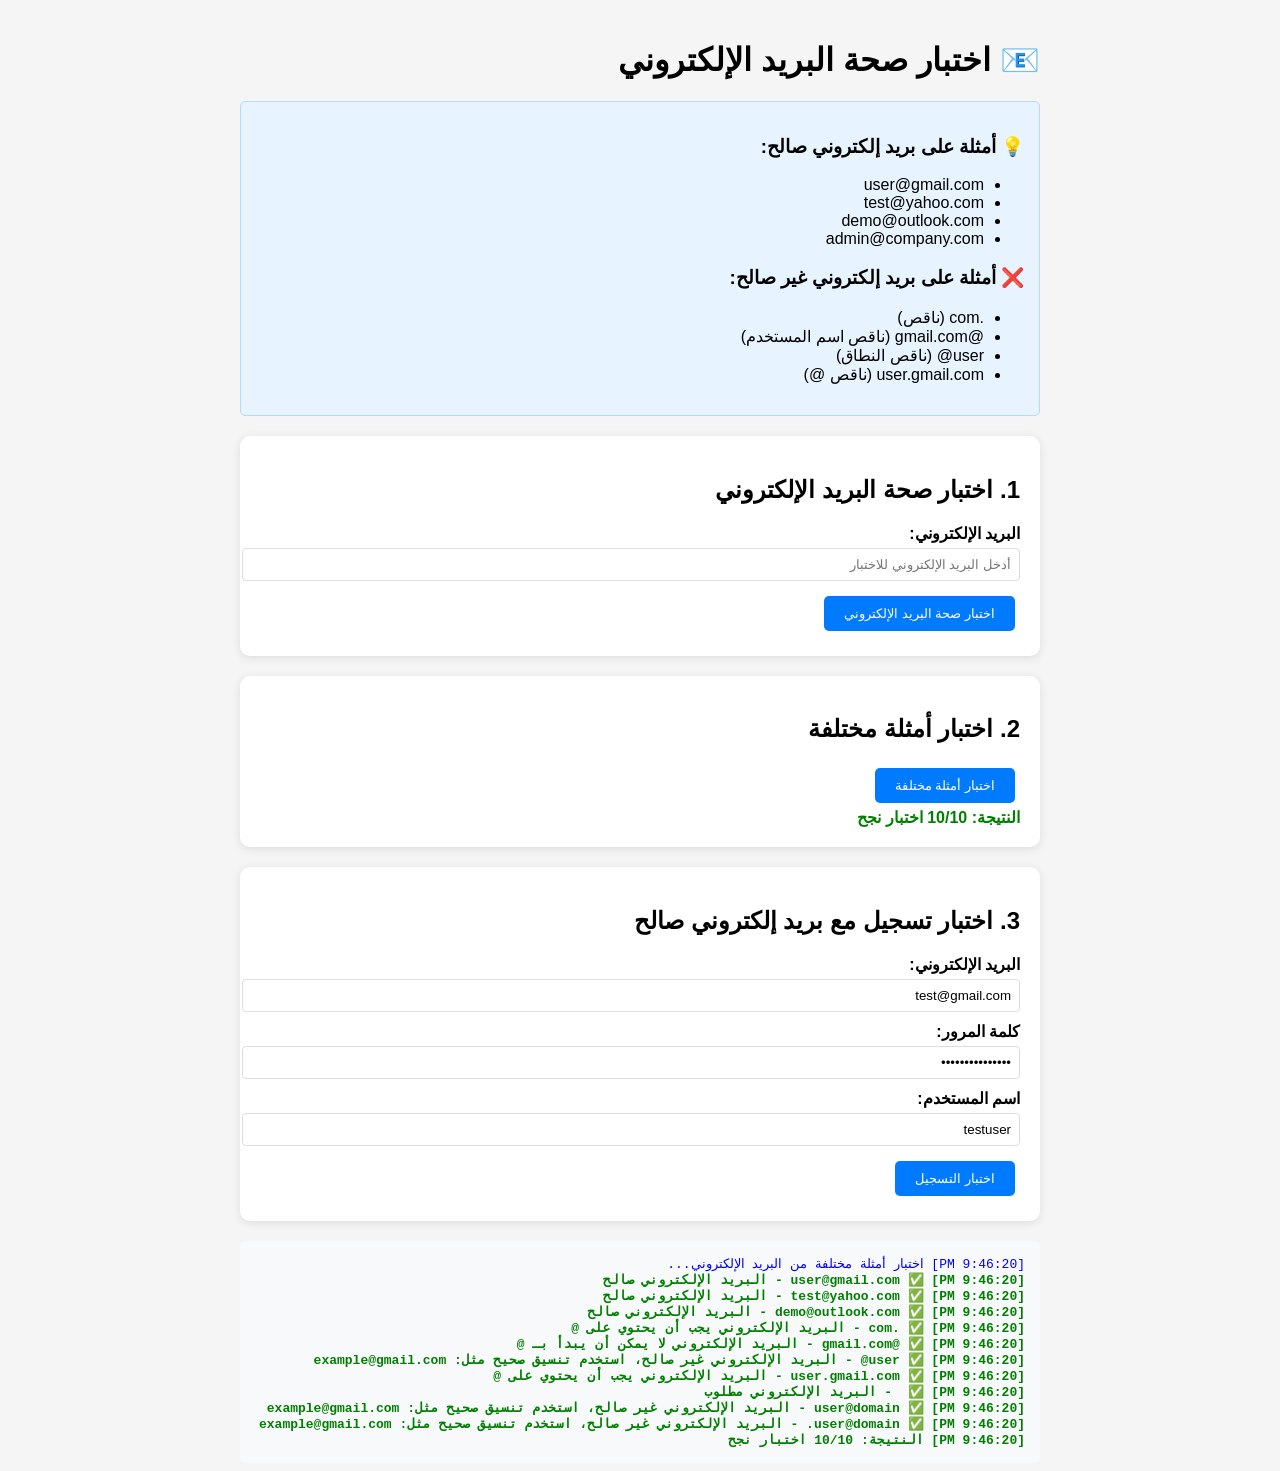
<file: test_email_validation.html>
<!DOCTYPE html>
<html lang="ar" dir="rtl">
<head>
    <meta charset="UTF-8">
    <meta name="viewport" content="width=device-width, initial-scale=1.0">
    <title>اختبار صحة البريد الإلكتروني</title>
    <style>
        body {
            font-family: Arial, sans-serif;
            max-width: 800px;
            margin: 0 auto;
            padding: 20px;
            background: #f5f5f5;
        }
        .test-section {
            background: white;
            padding: 20px;
            margin: 20px 0;
            border-radius: 10px;
            box-shadow: 0 2px 10px rgba(0,0,0,0.1);
        }
        .success { color: green; font-weight: bold; }
        .error { color: red; font-weight: bold; }
        .info { color: blue; }
        .form-group {
            margin: 10px 0;
        }
        .form-group label {
            display: block;
            margin-bottom: 5px;
            font-weight: bold;
        }
        .form-group input {
            width: 100%;
            padding: 8px;
            border: 1px solid #ddd;
            border-radius: 4px;
        }
        button {
            background: #007bff;
            color: white;
            border: none;
            padding: 10px 20px;
            border-radius: 5px;
            cursor: pointer;
            margin: 5px;
        }
        button:hover { background: #0056b3; }
        #results {
            background: #f8f9fa;
            padding: 15px;
            border-radius: 5px;
            margin-top: 10px;
            white-space: pre-wrap;
            font-family: monospace;
            max-height: 400px;
            overflow-y: auto;
        }
        .example-box {
            background: #e7f3ff;
            border: 1px solid #b3d9ff;
            padding: 15px;
            border-radius: 5px;
            margin: 10px 0;
        }
    </style>
</head>
<body>
    <h1>📧 اختبار صحة البريد الإلكتروني</h1>
    
    <div class="example-box">
        <h3>💡 أمثلة على بريد إلكتروني صالح:</h3>
        <ul>
            <li>user@gmail.com</li>
            <li>test@yahoo.com</li>
            <li>demo@outlook.com</li>
            <li>admin@company.com</li>
        </ul>
        
        <h3>❌ أمثلة على بريد إلكتروني غير صالح:</h3>
        <ul>
            <li>.com (ناقص)</li>
            <li>@gmail.com (ناقص اسم المستخدم)</li>
            <li>user@ (ناقص النطاق)</li>
            <li>user.gmail.com (ناقص @)</li>
        </ul>
    </div>
    
    <div class="test-section">
        <h2>1. اختبار صحة البريد الإلكتروني</h2>
        <div class="form-group">
            <label>البريد الإلكتروني:</label>
            <input type="text" id="testEmail" placeholder="أدخل البريد الإلكتروني للاختبار">
        </div>
        <button onclick="testEmailValidation()">اختبار صحة البريد الإلكتروني</button>
        <div id="validation-result"></div>
    </div>
    
    <div class="test-section">
        <h2>2. اختبار أمثلة مختلفة</h2>
        <button onclick="testEmailExamples()">اختبار أمثلة مختلفة</button>
        <div id="examples-result"></div>
    </div>
    
    <div class="test-section">
        <h2>3. اختبار تسجيل مع بريد إلكتروني صالح</h2>
        <div class="form-group">
            <label>البريد الإلكتروني:</label>
            <input type="email" id="registerEmail" value="test@gmail.com" placeholder="البريد الإلكتروني">
        </div>
        <div class="form-group">
            <label>كلمة المرور:</label>
            <input type="password" id="registerPassword" value="testpassword123" placeholder="كلمة المرور">
        </div>
        <div class="form-group">
            <label>اسم المستخدم:</label>
            <input type="text" id="registerUsername" value="testuser" placeholder="اسم المستخدم">
        </div>
        <button onclick="testRegistration()">اختبار التسجيل</button>
        <div id="registration-result"></div>
    </div>
    
    <div id="results"></div>

    <script>
        function log(message, type = 'info') {
            const results = document.getElementById('results');
            const timestamp = new Date().toLocaleTimeString();
            const className = type === 'error' ? 'error' : type === 'success' ? 'success' : 'info';
            results.innerHTML += `<span class="${className}">[${timestamp}] ${message}</span>\n`;
            results.scrollTop = results.scrollHeight;
        }
        
        function validateEmail(email) {
            // التحقق من صحة البريد الإلكتروني
            const emailRegex = /^[^\s@]+@[^\s@]+\.[^\s@]+$/;
            
            if (!email) {
                return { valid: false, message: 'البريد الإلكتروني مطلوب' };
            }
            
            if (!email.includes('@')) {
                return { valid: false, message: 'البريد الإلكتروني يجب أن يحتوي على @' };
            }
            
            if (email.startsWith('@')) {
                return { valid: false, message: 'البريد الإلكتروني لا يمكن أن يبدأ بـ @' };
            }
            
            if (email.endsWith('.com') && !email.includes('@')) {
                return { valid: false, message: 'البريد الإلكتروني غير صالح، استخدم تنسيق صحيح مثل: example@gmail.com' };
            }
            
            if (!emailRegex.test(email)) {
                return { valid: false, message: 'البريد الإلكتروني غير صالح، استخدم تنسيق صحيح مثل: example@gmail.com' };
            }
            
            return { valid: true, message: 'البريد الإلكتروني صالح' };
        }
        
        function testEmailValidation() {
            const email = document.getElementById('testEmail').value;
            const resultDiv = document.getElementById('validation-result');
            
            if (!email) {
                log('❌ يرجى إدخال بريد إلكتروني للاختبار', 'error');
                resultDiv.innerHTML = '<span class="error">يرجى إدخال بريد إلكتروني للاختبار</span>';
                return;
            }
            
            const validation = validateEmail(email);
            
            if (validation.valid) {
                log(`✅ ${email} - ${validation.message}`, 'success');
                resultDiv.innerHTML = `<span class="success">${validation.message}</span>`;
            } else {
                log(`❌ ${email} - ${validation.message}`, 'error');
                resultDiv.innerHTML = `<span class="error">${validation.message}</span>`;
            }
        }
        
        function testEmailExamples() {
            log('اختبار أمثلة مختلفة من البريد الإلكتروني...', 'info');
            const resultDiv = document.getElementById('examples-result');
            
            const examples = [
                { email: 'user@gmail.com', expected: true },
                { email: 'test@yahoo.com', expected: true },
                { email: 'demo@outlook.com', expected: true },
                { email: '.com', expected: false },
                { email: '@gmail.com', expected: false },
                { email: 'user@', expected: false },
                { email: 'user.gmail.com', expected: false },
                { email: '', expected: false },
                { email: 'user@domain', expected: false },
                { email: 'user@domain.', expected: false }
            ];
            
            let passed = 0;
            let total = examples.length;
            
            examples.forEach(example => {
                const validation = validateEmail(example.email);
                const isCorrect = validation.valid === example.expected;
                
                if (isCorrect) {
                    log(`✅ ${example.email} - ${validation.message}`, 'success');
                    passed++;
                } else {
                    log(`❌ ${example.email} - ${validation.message} (متوقع: ${example.expected ? 'صالح' : 'غير صالح'})`, 'error');
                }
            });
            
            log(`النتيجة: ${passed}/${total} اختبار نجح`, passed === total ? 'success' : 'error');
            resultDiv.innerHTML = `<span class="${passed === total ? 'success' : 'error'}">النتيجة: ${passed}/${total} اختبار نجح</span>`;
        }
        
        async function testRegistration() {
            const email = document.getElementById('registerEmail').value;
            const password = document.getElementById('registerPassword').value;
            const username = document.getElementById('registerUsername').value;
            
            if (!email || !password || !username) {
                log('❌ يرجى ملء جميع الحقول', 'error');
                return;
            }
            
            // التحقق من صحة البريد الإلكتروني أولاً
            const validation = validateEmail(email);
            if (!validation.valid) {
                log(`❌ ${validation.message}`, 'error');
                return;
            }
            
            log(`بدء اختبار التسجيل مع: ${email}`, 'info');
            const resultDiv = document.getElementById('registration-result');
            
            try {
                // محاكاة عملية التسجيل
                log('1. التحقق من صحة البريد الإلكتروني...', 'info');
                log(`✅ ${validation.message}`, 'success');
                
                log('2. التحقق من كلمة المرور...', 'info');
                if (password.length >= 6) {
                    log('✅ كلمة المرور صالحة', 'success');
                } else {
                    log('❌ كلمة المرور قصيرة جداً', 'error');
                    return;
                }
                
                log('3. التحقق من اسم المستخدم...', 'info');
                if (username.length >= 3) {
                    log('✅ اسم المستخدم صالح', 'success');
                } else {
                    log('❌ اسم المستخدم قصير جداً', 'error');
                    return;
                }
                
                log('✅ جميع البيانات صالحة - يمكن المتابعة للتسجيل', 'success');
                resultDiv.innerHTML = '<span class="success">جميع البيانات صالحة - يمكن المتابعة للتسجيل</span>';
                
            } catch (err) {
                log(`❌ خطأ في الاختبار: ${err.message}`, 'error');
                resultDiv.innerHTML = `<span class="error">خطأ: ${err.message}</span>`;
            }
        }
        
        // اختبار أمثلة مختلفة تلقائياً عند تحميل الصفحة
        window.onload = function() {
            testEmailExamples();
        };
    </script>
</body>
</html>
</file>
